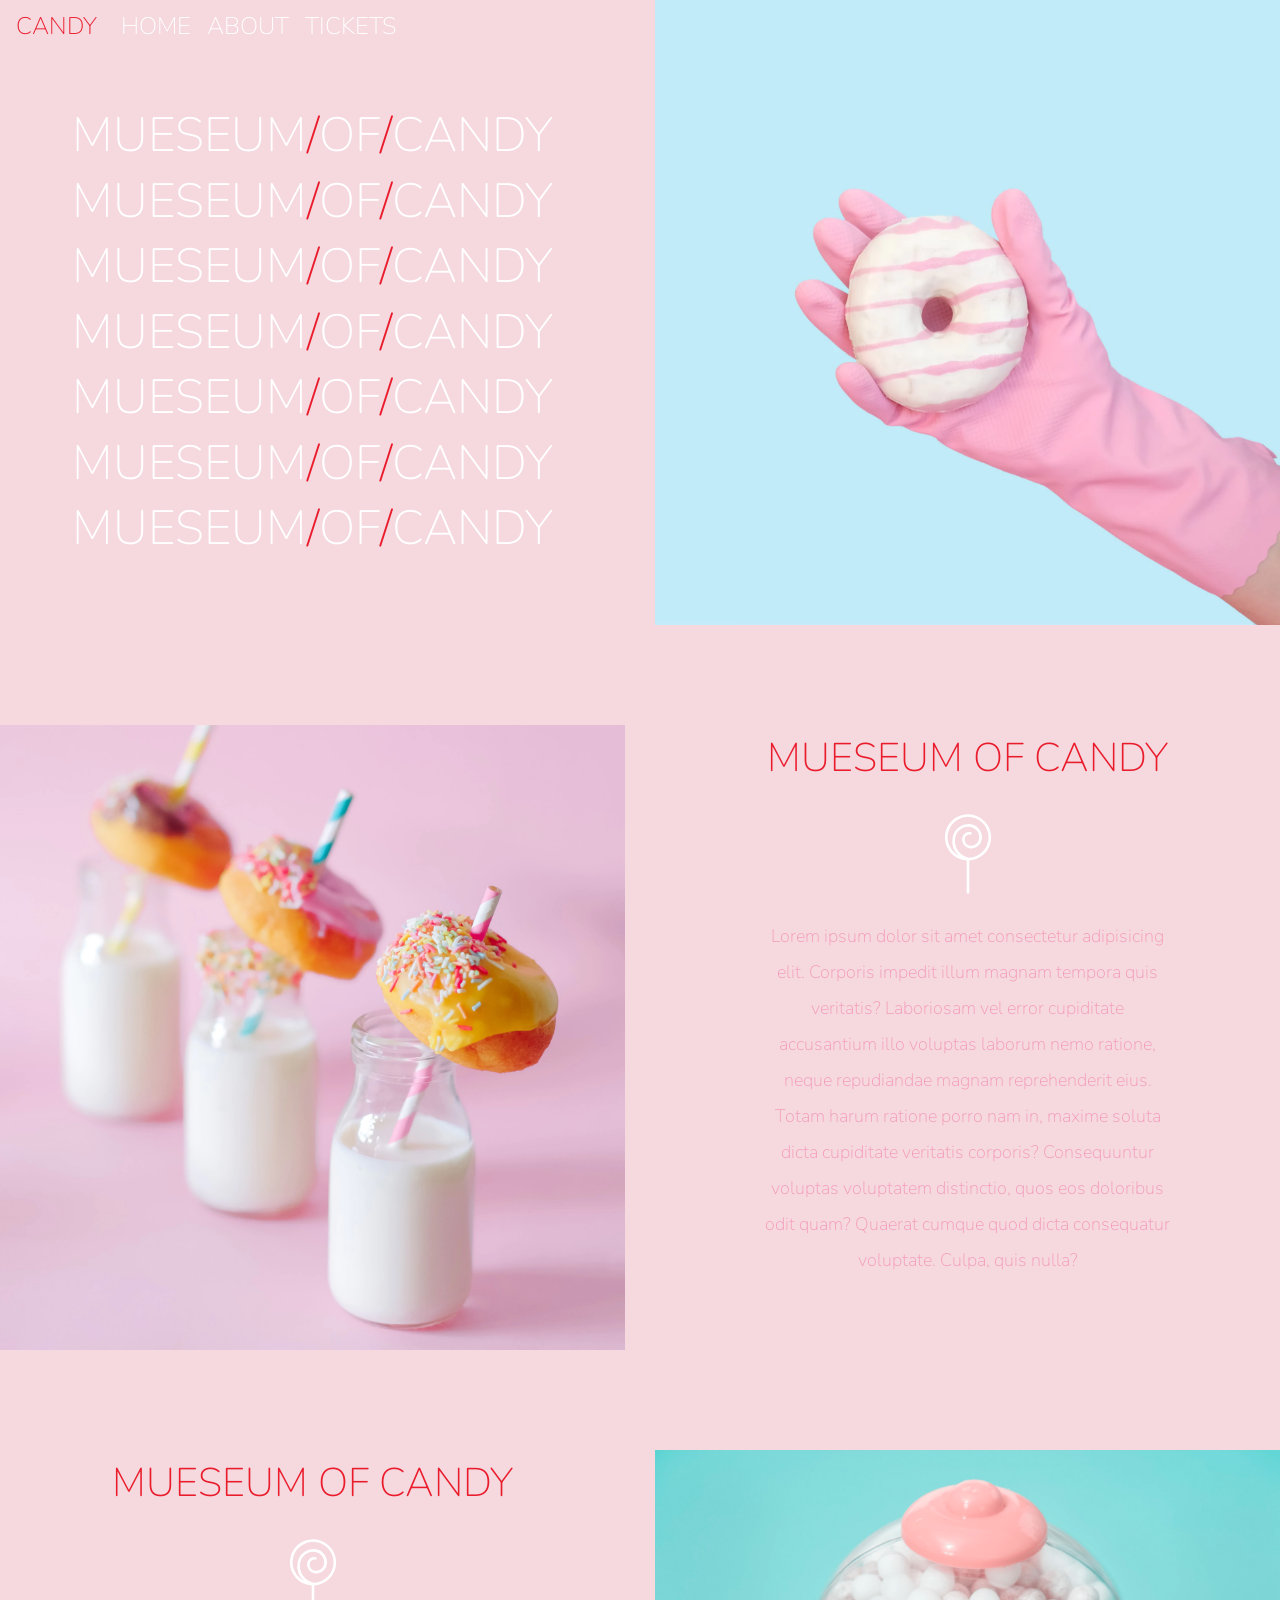
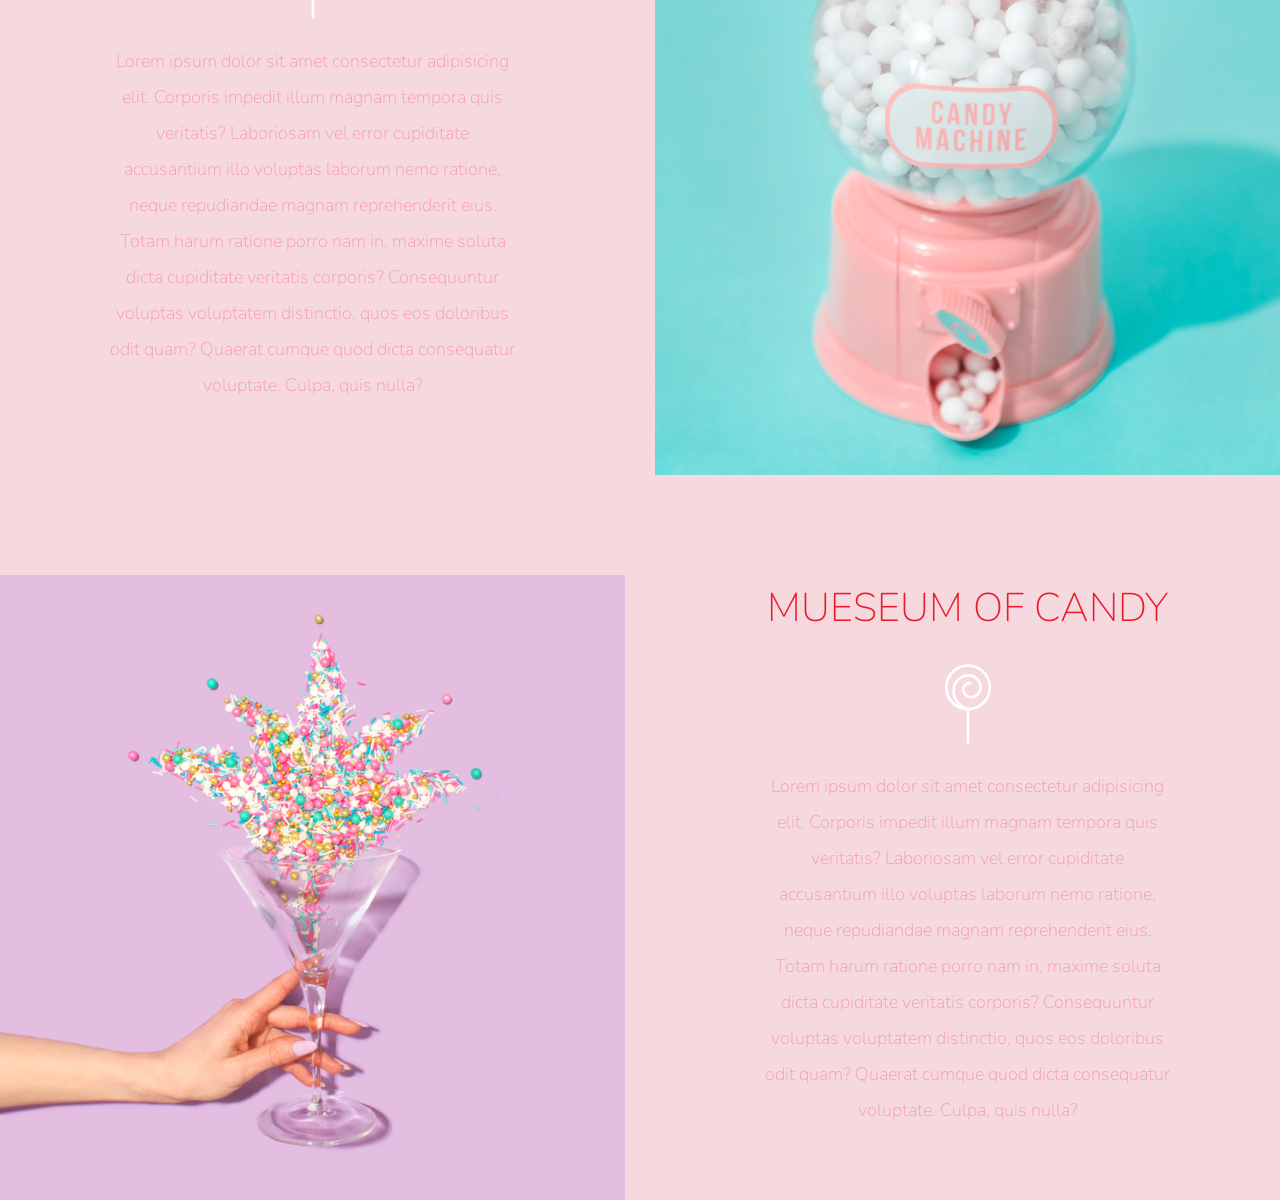
<file: mueseum of candy/index.html>
<!doctype html>
<html lang="en">

<head>
  <!-- Required meta tags -->
  <meta charset="utf-8">
  <meta name="viewport" content="width=device-width, initial-scale=1, shrink-to-fit=no">

  <!-- Google Font -->
  <link href="https://fonts.googleapis.com/css?family=Nunito:200,300,400,700" rel="stylesheet">

  <!-- Bootstrap CSS -->
  <link rel="stylesheet" href="https://stackpath.bootstrapcdn.com/bootstrap/4.1.3/css/bootstrap.min.css"
    integrity="sha384-MCw98/SFnGE8fJT3GXwEOngsV7Zt27NXFoaoApmYm81iuXoPkFOJwJ8ERdknLPMO" crossorigin="anonymous">

  <!-- Custom CSS -->
  <link rel="stylesheet" href="app.css">

  <title>Museum of Candy</title>
</head>

<body>
  <nav id="mainNavbar" class="navbar navbar-dark navbar-expand-md py-0 fixed-top">
    <a href="#" class="navbar-brand">CANDY</a>
    <button class="navbar-toggler" data-toggle="collapse" data-target="#navLinks" aria-label="Toggle navigation">
      <span class="navbar-toggler-icon"></span>
    </button>
    <div class="collapse navbar-collapse" id="navLinks">
      <ul class="navbar-nav">
        <li class="nav-item">
          <a href="" class="nav-link">HOME</a>
        </li>
        <li class="nav-item">
          <a href="" class="nav-link">ABOUT</a>
        </li>
        <li class="nav-item">
          <a href="" class="nav-link">TICKETS</a>
        </li>
      </ul>
    </div>
  </nav>

  <section class="container-fluid px-0">
    <div class="row align-items-center">
      <div class="col-lg-6">
        <div id="headingGroup" class="text-white text-center d-none mt-5 d-lg-block">
          <h1 class="display-2">MUESEUM<span>/</span>OF<span>/</span>CANDY</h1>
          <h1 class="display-2">MUESEUM<span>/</span>OF<span>/</span>CANDY</h1>
          <h1 class="display-2">MUESEUM<span>/</span>OF<span>/</span>CANDY</h1>
          <h1 class="display-2">MUESEUM<span>/</span>OF<span>/</span>CANDY</h1>
          <h1 class="display-2">MUESEUM<span>/</span>OF<span>/</span>CANDY</h1>
          <h1 class="display-2">MUESEUM<span>/</span>OF<span>/</span>CANDY</h1>
          <h1 class="display-2">MUESEUM<span>/</span>OF<span>/</span>CANDY</h1>

        </div>

      </div>
      <div class="col-lg-6">
        <img class="img-fluid" src="./imgs/hand2.png" alt="">
      </div>
    </div>

  </section>

  <section class="container-fluid px-0">
    <div class="row align-items-center content">
      <div class="col-md-6 order-2 order-md-1">
        <img src="imgs/milk.png" class="img-fluid" alt="">
      </div>
      <div class="col-md-6 text-center order-1 order-md-2">
        <div class="row justify-content-center">
          <div class="col-10 col-lg-8 blurb mb-5 mb-m-0">
            <h2>MUESEUM OF CANDY</h2>
            <img src="imgs/lolli_icon.png" alt="" class="d-none d-lg-inline">
            <p class="lead">
              Lorem ipsum dolor sit amet consectetur adipisicing elit. Corporis impedit illum magnam tempora quis
              veritatis? Laboriosam vel error cupiditate accusantium illo voluptas laborum nemo ratione, neque
              repudiandae magnam reprehenderit eius.
              Totam harum ratione porro nam in, maxime soluta dicta cupiditate veritatis corporis? Consequuntur voluptas
              voluptatem distinctio, quos eos doloribus odit quam? Quaerat cumque quod dicta consequatur voluptate.
              Culpa, quis nulla?
            </p>
          </div>
        </div>
      </div>
    </div>
  </section>

  <section class="container-fluid px-0">
    <div class="row align-items-center content">

      <div class="col-md-6 text-center  ">
        <div class="row justify-content-center">
          <div class="col-10 col-lg-8 blurb mb-5 mb-m-0">
            <h2>MUESEUM OF CANDY</h2>
            <img src="imgs/lolli_icon.png" alt="" class="d-none d-lg-inline">
            <p class="lead">
              Lorem ipsum dolor sit amet consectetur adipisicing elit. Corporis impedit illum magnam tempora quis
              veritatis? Laboriosam vel error cupiditate accusantium illo voluptas laborum nemo ratione, neque
              repudiandae magnam reprehenderit eius.
              Totam harum ratione porro nam in, maxime soluta dicta cupiditate veritatis corporis? Consequuntur voluptas
              voluptatem distinctio, quos eos doloribus odit quam? Quaerat cumque quod dicta consequatur voluptate.
              Culpa, quis nulla?
            </p>
          </div>
        </div>
      </div>
      <div class="col-md-6">
        <img src="imgs/gumball.png" class="img-fluid" alt="">
      </div>
    </div>
  </section>
  </section>

  <section class="container-fluid px-0">
    <div class="row align-items-center content">
      <div class="col-md-6 order-2 order-md-1">
        <img src="imgs/sprinkles.png" class="img-fluid" alt="">
      </div>
      <div class="col-md-6 text-center order-1 order-md-2">
        <div class="row justify-content-center">
          <div class="col-10 col-lg-8 blurb mb-5 mb-m-0">
            <h2>MUESEUM OF CANDY</h2>
            <img src="imgs/lolli_icon.png" alt="" class="d-none d-lg-inline">
            <p class="lead">
              Lorem ipsum dolor sit amet consectetur adipisicing elit. Corporis impedit illum magnam tempora quis
              veritatis? Laboriosam vel error cupiditate accusantium illo voluptas laborum nemo ratione, neque
              repudiandae magnam reprehenderit eius.
              Totam harum ratione porro nam in, maxime soluta dicta cupiditate veritatis corporis? Consequuntur voluptas
              voluptatem distinctio, quos eos doloribus odit quam? Quaerat cumque quod dicta consequatur voluptate.
              Culpa, quis nulla?
            </p>
          </div>
        </div>
      </div>
    </div>
  </section>
  <!-- Optional JavaScript -->
  <!-- jQuery first, then Popper.js, then Bootstrap JS -->
  <script src="https://code.jquery.com/jquery-3.3.1.slim.min.js"
    integrity="sha384-q8i/X+965DzO0rT7abK41JStQIAqVgRVzpbzo5smXKp4YfRvH+8abtTE1Pi6jizo"
    crossorigin="anonymous"></script>
  <script src="https://cdnjs.cloudflare.com/ajax/libs/popper.js/1.14.3/umd/popper.min.js"
    integrity="sha384-ZMP7rVo3mIykV+2+9J3UJ46jBk0WLaUAdn689aCwoqbBJiSnjAK/l8WvCWPIPm49"
    crossorigin="anonymous"></script>
  <script src="https://stackpath.bootstrapcdn.com/bootstrap/4.1.3/js/bootstrap.min.js"
    integrity="sha384-ChfqqxuZUCnJSK3+MXmPNIyE6ZbWh2IMqE241rYiqJxyMiZ6OW/JmZQ5stwEULTy"
    crossorigin="anonymous"></script>
 
    <script>
      $(function () {
          $(document).scroll(function () {
              var $nav = $("#mainNavbar");
              $nav.toggleClass("scrolled", $(this).scrollTop() > $nav.height());
          });
      });
  </script>
</body>

</html>
</file>
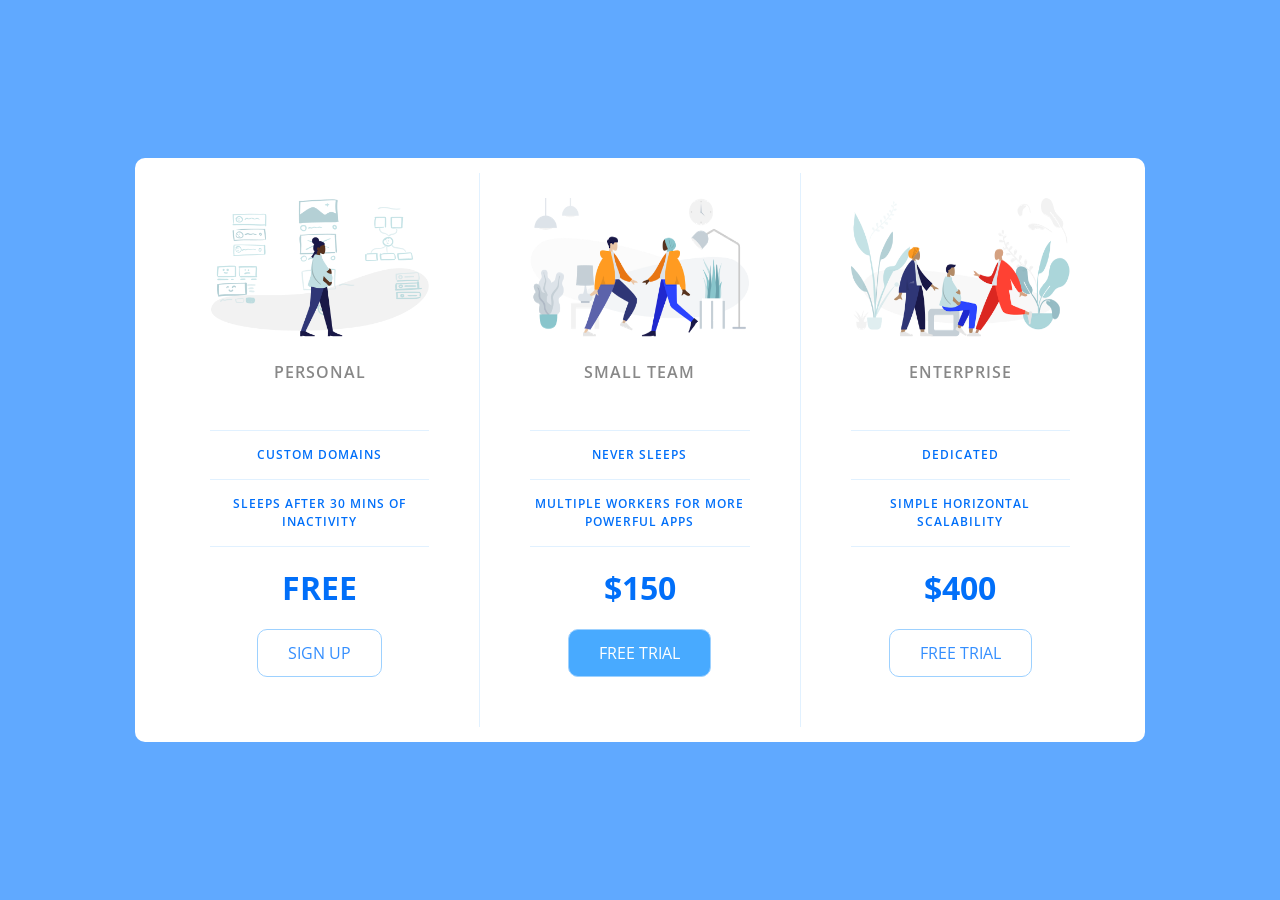
<file: pricing panel/index.html>
<!DOCTYPE html>
<html lang="en">

<head>
    <meta charset="UTF-8">
    <meta name="viewport" content="width=device-width, initial-scale=1.0">
    <title>Price Tiers</title>
    <link rel="stylesheet" href="https://fonts.googleapis.com/css?family=Open+Sans:400,600,700">
    <link rel="stylesheet" href="app.css">
</head>

<body>
    <div class="panel pricing-table">

        <div class="pricing-plan">
            <img src="icons/icon1.png" alt="" class="pricing-img">
            <h2 class="pricing-header">Personal</h2>
            <ul class="pricing-features">
                <li class="pricing-features-item">Custom domains</li>
                <li class="pricing-features-item">Sleeps after 30 mins of inactivity</li>
            </ul>
            <span class="pricing-price">Free</span>
            <a href="#/" class="pricing-button">Sign up</a>
        </div>

        <div class="pricing-plan">
            <img src="icons/icon2.png" alt="" class="pricing-img">
            <h2 class="pricing-header">Small team</h2>
            <ul class="pricing-features">
                <li class="pricing-features-item">Never sleeps</li>
                <li class="pricing-features-item">Multiple workers for more powerful apps</li>
            </ul>
            <span class="pricing-price">$150</span>
            <a href="#/" class="pricing-button is-featured">Free trial</a>
        </div>

        <div class="pricing-plan">
            <img src="icons/icon3.png" alt="" class="pricing-img">
            <h2 class="pricing-header">Enterprise</h2>
            <ul class="pricing-features">
                <li class="pricing-features-item">Dedicated</li>
                <li class="pricing-features-item">Simple horizontal scalability</li>
            </ul>
            <span class="pricing-price">$400</span>
            <a href="#/" class="pricing-button">Free trial</a>
        </div>

    </div>

</body>

</html>
</file>
<file: mueseum of candy/app.css>
body{
    background: #f5d9df;
    font-family:'Nunito',sans-serif;
}
.blurb h2{
    color:#EA1C2c;;
    font-weight:100;
    font-size:2.5rem;
}
.blurb p{
    color:#F498b8;
    font-weight:100;
    font-size:1.125rem;
    line-height:2;
}
.content{
    margin-top:100px;;
}
#mainNavbar{
    font-size:1.5rem;
    font-weight: 100;
}
#mainNavbar .nav-link{
    color:white;
}
#mainNavbar .nav-link:hover{
    color:#EA1C2c;
}
#mainNavbar .navbar-brand{
    color:#EA1C2c;
    font-size:1.5rem;
}
#headingGroup span{
    color:#EA1C2c;
}
#headingGroup h1{
    font-weight:100;
    font-size:4rem;
}
.navbar.scrolled{
    background-color: rgb(222,192,222);
    transition:background 500ms;
}
@media(max-width:1300px){
    #headingGroup h1{
        font-weight:100;
        font-size:3rem;
    }
}
</file>
<file: pricing panel/app.css>
html, body, div, span, applet, object, iframe,
h1, h2, h3, h4, h5, h6, p, blockquote, pre,
a, abbr, acronym, address, big, cite, code,
del, dfn, em, img, ins, kbd, q, s, samp,
small, strike, strong, sub, sup, tt, var,
b, u, i, center,
dl, dt, dd, ol, ul, li,
fieldset, form, label, legend,
table, caption, tbody, tfoot, thead, tr, th, td,
article, aside, canvas, details, embed, 
figure, figcaption, footer, header, hgroup, 
menu, nav, output, ruby, section, summary,
time, mark, audio, video {
	margin: 0;
	padding: 0;
	border: 0;
	font-size: 100%;
	font: inherit;
	vertical-align: baseline;
}
/* HTML5 display-role reset for older browsers */
article, aside, details, figcaption, figure, 
footer, header, hgroup, menu, nav, section {
	display: block;
}
body {
	line-height: 1;
}
ol, ul {
	list-style: none;
}
blockquote, q {
	quotes: none;
}
blockquote:before, blockquote:after,
q:before, q:after {
	content: '';
	content: none;
}
table {
	border-collapse: collapse;
	border-spacing: 0;
}
html{
    box-sizing:border-box;
    font-family:'Open sans',sans-serif;
}
body{
    background-color:#60a9ff;
    display:flex;
    justify-content: center;
    align-items:center;
    min-height:100vh;
}
.panel{
    background-color:white ;
    border-radius:10px;
    padding: 15px 25px;
    width:100%;
    max-width:960px;
    display:flex;
    flex-direction:column;
    text-align:center;
    text-transform:uppercase;
}
.pricing-plan{
    border-bottom: 1px solid #e1f1ff;
}
.pricing-plan:last-child{
    border-bottom:none;
}
.pricing-img{
    margin-bottom:25px;
    max-width:100%;
}
.pricing-header{
    color:#888;
    font-weight:600;
    letter-spacing: 1px;
}
.pricing-features{
    margin : 50px 0 25px;
    color:#016ff9;
}
.pricing-features-item{
    font-weight:600;
    letter-spacing: 1px;
    font-size:12px;
    line-height:1.5;
    padding: 15px 0;
    border-top:1px solid #e1f1ff;
}
.pricing-features-item:last-child{
    border-bottom:1px solid #e1f1ff;
}
.pricing-price{
    color:#016ff9;;
    display:block;
    font-size:32px;
    font-weight:700;
}
.pricing-button{
    border: 1px solid #9dd1ff;
    border-radius: 10px;
    color:#348efe;
    display:inline-block;
    padding:15px 30px;
    text-decoration: none;
    margin:25px 0;
    transition: background-color 200ms ease-in-out;
    
}
.pricing-button:hover,.pricing-button:focus{
   background-color: #e1f1ff;
}
.pricing-button.is-featured{
    background-color: #48aaff;
    color:white;
}
.pricing-button.is-featured::hover,.pricing-button.is-featured::focus{
    background-color: #269aff;
    color:white;
}
@media(min-width:900px){
    .panel{
        flex-direction: row;
    }
    .pricing-plan{
        border-bottom :none;
        border-right:1px solid #e1f1ff;
        padding: 25px 50px;
    }
    .pricing-plan:last-child{
        border-right:none;
    }
}
</file>
